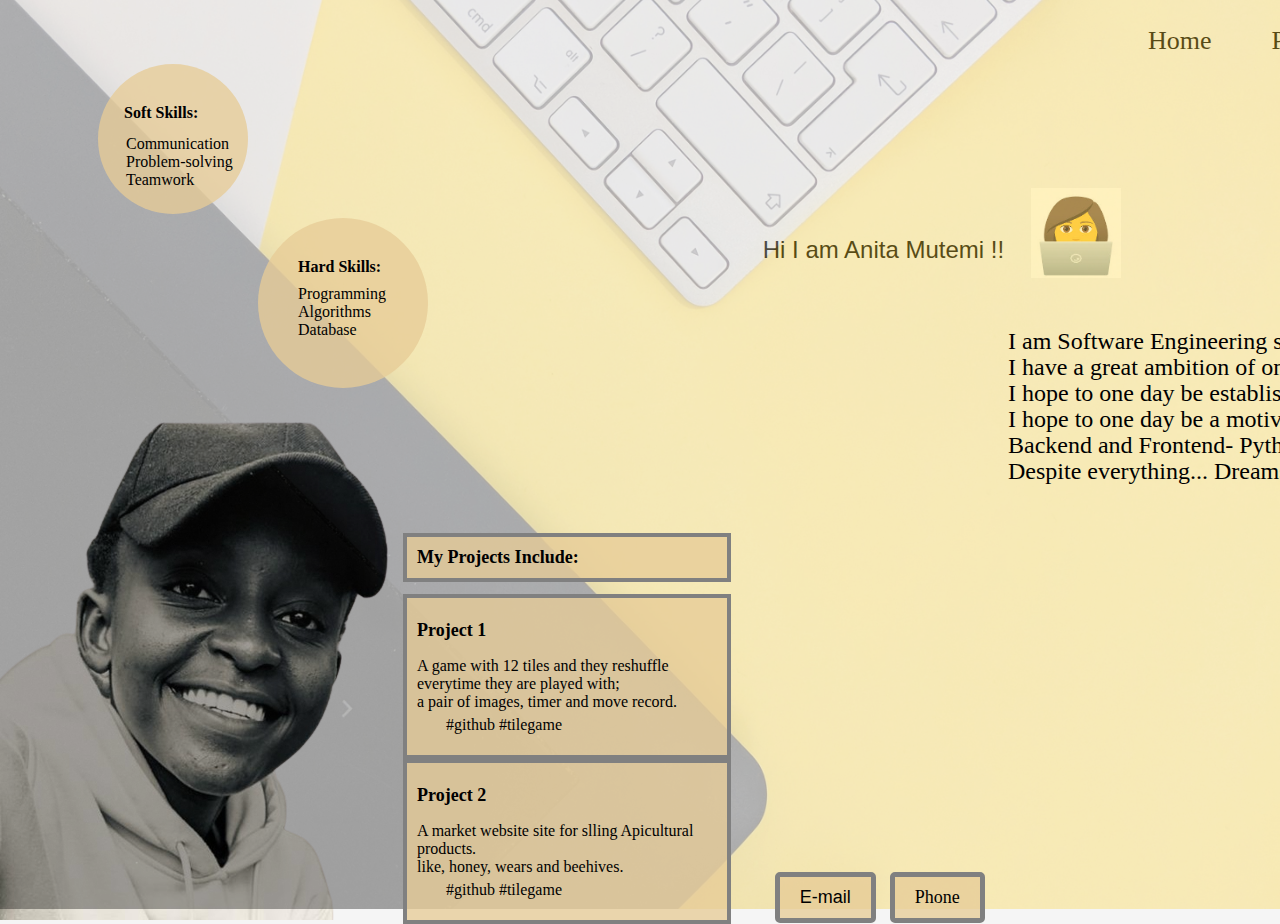
<file: index.html>
<!DOCTYPE html>
<html lang="en">
<head>
    <meta charset="UTF-8">
    <meta http-equiv="X-UA-Compatible" content="IE=edge">
    <meta name="viewport" content="width=device-width, initial-scale=1.0">
    <link rel="stylesheet" href="./index.css">
    
    <title>Personal Portfolio</title>
</head>
<body>
    <div class="profile">
        <img src="./IMG-20221002-WA0006-removebg-preview.png" alt="Anita' photo">
    </div>
    <!--making a navbar home projects about--> 
    <nav class="topbar">
        <ul>
            <li><a href="#">Home</a></li>
            <li><a href="#">Projects</a></li>
            <li><a href="#">About</a></li>
            <li><a href="#">Contacts</a></li>
        </ul>
    </nav>
    
    <div class="hdesign">
        <p class="name">Hi I am Anita Mutemi !! <img src="./hey.png" alt="hey"></p>
        <img src="./back.jpg" class="himage" alt="home image">
    </div>
    <div class="project">
        <h1 class="title">My Projects Include:</h1>
        <div class="pcontainer">
            <div class="first">
                <h1 class="p1header">Project 1</h1>
                <p class="p1explained">A game with 12 tiles and they reshuffle everytime they are played with; <br>a pair of images, timer and move record. <br><span>#github  #tilegame</span></p>
            </div>
            <div class="second">
                <h1 class="p2header">Project 2</h1>
                <p class="p2explained">A market website site for slling Apicultural products.<br>  like, honey, wears and beehives.<br><span>#github  #tilegame</span></p>
            </div>
        </div>
    </div>

    <div class="contacts">
        <div class="contact-details">
            <button href="mailto:anitajehu13@gmail.com" class="email-button">E-mail</button>
            <a href="tel:+254714676921" class="phone-link">Phone</a>
        </div>
    </div>
    

    <div class="abtme">
        <p>
            I am Software Engineering student at Moringa School<br>
            I have a great ambition of one day successfully running codes<br>
            I hope to one day be established in the software developing field<br>
            I hope to one day be a motivation to the younger generation<br>
            Backend and Frontend- Python, javascript, Java... interesting<br>
            Despite everything... Dreams are VALID! 
        </p>
    </div>

    <div class="hskills">
        <p><strong>Hard Skills:</strong></p>
        <ul>
            <li>Programming</li>
            <li>Algorithms</li>
            <li>Database</li>
        </ul>
    </div>

    <div class="sskills">
        <p><strong>Soft Skills:</strong></p>
        <ul>
            <li>Communication</li>
            <li>Problem-solving</li>
            <li>Teamwork</li>
        </ul>
    </div>
    <script type="text/javascript" src="./index.js"></script>
</body>
</html>
</file>
<file: index.css>
nav a{
    color: #000;
    text-decoration: dotted;
}

.name img{
    width: 90px;
    position: relative;
    left: 20px;
    top: 20px;
}
nav ul{
    list-style-type: none;
    font-size: 26px;
    font-weight: 28px;
    display: flex;
    position: relative;
    top: 0px;
    right: -1100px;
    bottom: 0px;
    align-items: center;
    width: 100%;
}
nav ul li{
    margin-right: 60px;
}
body{
    background-color: rgba(128, 128, 128, 0.083);
    font-style: Arial;
    width:fit-content;
    height: 90vh;
}
.himage{
    position:absolute;
    top:0;
    right:0;
    max-height:101vh;
    width:105%;
    object-fit: cover;
    opacity:0.35;
    overflow: auto;
}

.profile{
    position:absolute;
    display:block;
    top: 420px;
    left:0px;
    width: 50vh;
    object-fit: cover;
    opacity:10;
}
.name{
    font-family:Arial;
    position: absolute;
    top:16%;
    right:14%;
    font-size: x-large;
    color: black;
}

.second,
.first{
    border: 4px solid hsl(0, 0%, 50%);
    padding: 10px;
    background-color: rgba(231, 204, 151, 0.777);
    width: 300px;
}

.project{
    position: relative;
    top: 451px;
    left: 395px;
}

.title{
    border: 4px solid hsl(0, 0%, 50%);
    padding: 10px;
    background-color: rgba(231, 204, 151, 0.777);
    width: 300px;
    font-size: large;
}

.p1header,
.p2header{
    font-size: large;
    display: flex;
    flex: right;
}
span{
    position: relative;
    left: 29px;
    top: 5px;
}

.abtme{
    position: relative;
    left: 1000px;
    top: -270px;
    font-size:x-large;
    line-height: 26px;
}

.contacts {
    text-align: center;
    margin-top: 50px;
}

.contact-details {
    margin-top: 20px;
}

.email-button,
.phone-link {
    display: inline-block;
    margin-left: 10px;
    position: relative;
    top: 349px;
    right: -90%;
    padding: 10px 20px;
    background-color: rgba(231, 204, 151, 0.777);
    color: black;
    text-decoration: none;
    border-radius: 5px;
    font-size: 18px;
    border: 5px solid grey;
}

.email-button:hover,
.phone-link:hover {
    background-color: lightcoral;
}

.sskills{
    position: relative;
    top: -900px;
    left: 90px;
    width: 150px;
    height: 150px;
    background-color: rgba(231, 204, 151, 0.777);
    border-radius: 50%;
}
.sskills ul{
    list-style-type: none;
    position: relative;
    top: 37px;
    left: -12px;
}

.sskills p{
    position: relative;
    top: 40px;
    left: 26px;
}

.hskills{
    position: relative;
    top: -560px;
    left: 250px;
    width: 170px;
    height: 170px;
    background-color: rgba(231, 204, 151, 0.777);
    border-radius: 50%;
}
.hskills ul{
    list-style-type: none;
    position: relative;
    top: 33px;
    left: 0px;
}

.hskills p{
    position: relative;
    top: 40px;
    left: 40px;
}
</file>
<file: cssfile/index.css>
nav a{
    color: #000;
    text-decoration: dotted;
}

.name img{
    width: 90px;
    position: relative;
    left: 20px;
    top: 20px;
}
nav ul{
    list-style-type: none;
    font-size: 26px;
    font-weight: 28px;
    display: flex;
    position: relative;
    top: 0px;
    right: -1100px;
    bottom: 0px;
    align-items: center;
    width: 100%;
}
nav ul li{
    margin-right: 60px;
}
body{
    background-color: rgba(128, 128, 128, 0.083);
    font-style: Arial;
    width:fit-content;
    height: 90vh;
}
.himage{
    position:absolute;
    top:0;
    right:0;
    max-height:101vh;
    width:105%;
    object-fit: cover;
    opacity:0.35;
    overflow: auto;
}

.profile{
    position:absolute;
    display:block;
    top: 420px;
    left:0px;
    width: 50vh;
    object-fit: cover;
    opacity:10;
}
.name{
    font-family:Arial;
    position: absolute;
    top:16%;
    right:14%;
    font-size: x-large;
    color: black;
}

.second,
.first{
    border: 4px solid hsl(0, 0%, 50%);
    padding: 10px;
    background-color: rgba(231, 204, 151, 0.777);
    width: 300px;
}

.project{
    position: relative;
    top: 451px;
    left: 395px;
}

.title{
    border: 4px solid hsl(0, 0%, 50%);
    padding: 10px;
    background-color: rgba(231, 204, 151, 0.777);
    width: 300px;
    font-size: large;
}

.p1header,
.p2header{
    font-size: large;
    display: flex;
    flex: right;
}
span{
    position: relative;
    left: 29px;
    top: 5px;
}

.abtme{
    position: relative;
    left: 1000px;
    top: -270px;
    font-size:x-large;
    line-height: 26px;
}

.contacts {
    text-align: center;
    margin-top: 50px;
}

.contact-details {
    margin-top: 20px;
}

.email-button,
.phone-link {
    display: inline-block;
    margin-left: 10px;
    position: relative;
    top: 349px;
    right: -90%;
    padding: 10px 20px;
    background-color: rgba(231, 204, 151, 0.777);
    color: black;
    text-decoration: none;
    border-radius: 5px;
    font-size: 18px;
    border: 5px solid grey;
}

.email-button:hover,
.phone-link:hover {
    background-color: lightcoral;
}

.sskills{
    position: relative;
    top: -900px;
    left: 90px;
    width: 150px;
    height: 150px;
    background-color: rgba(231, 204, 151, 0.777);
    border-radius: 50%;
}
.sskills ul{
    list-style-type: none;
    position: relative;
    top: 37px;
    left: -12px;
}

.sskills p{
    position: relative;
    top: 40px;
    left: 26px;
}

.hskills{
    position: relative;
    top: -560px;
    left: 250px;
    width: 170px;
    height: 170px;
    background-color: rgba(231, 204, 151, 0.777);
    border-radius: 50%;
}
.hskills ul{
    list-style-type: none;
    position: relative;
    top: 33px;
    left: 0px;
}

.hskills p{
    position: relative;
    top: 40px;
    left: 40px;
}
</file>
